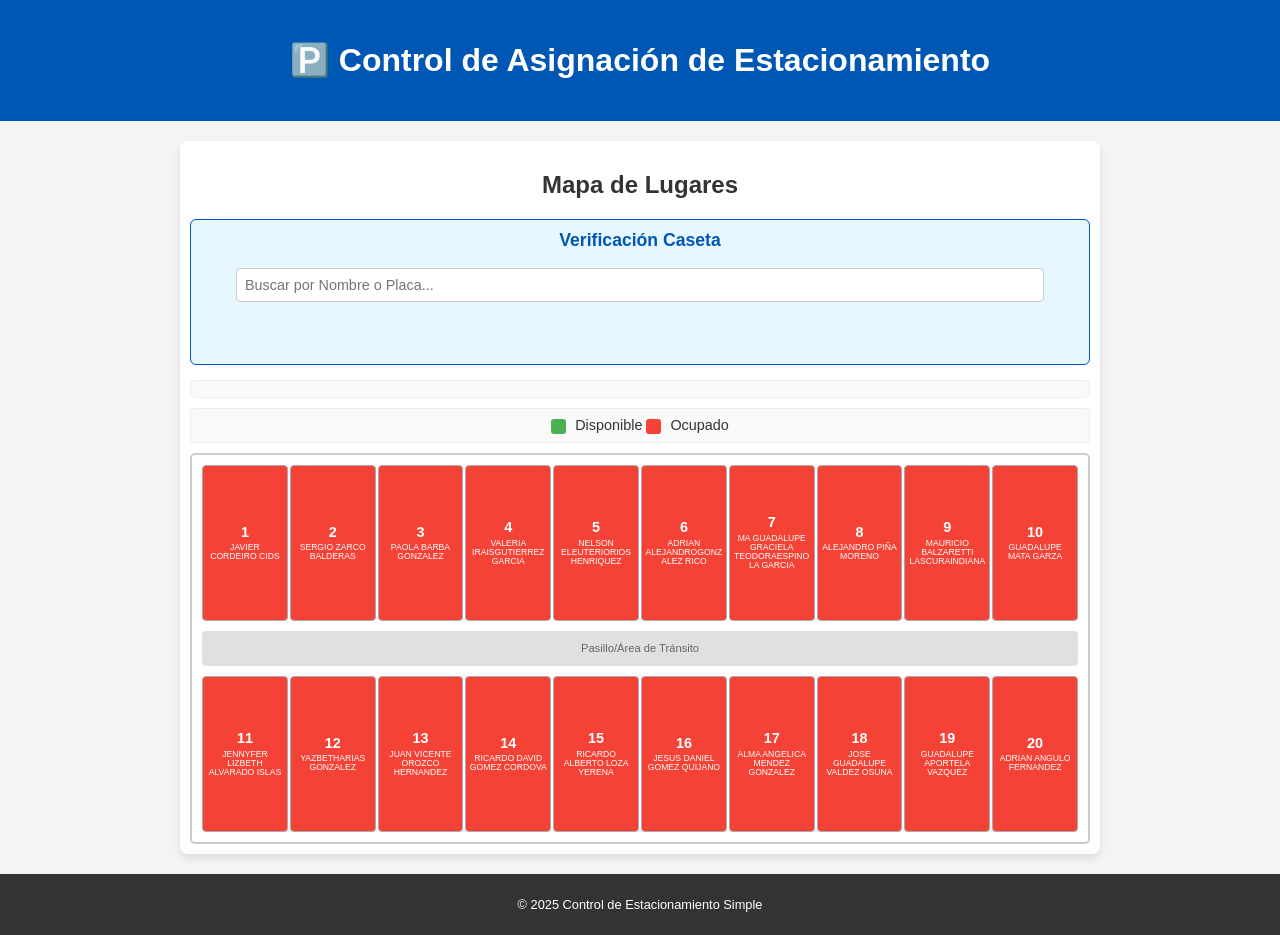
<file: index.html>
<!DOCTYPE html>
<html lang="es">
<head>
    <meta charset="UTF-8">
    <meta name="viewport" content="width=device-width, initial-scale=1.0">
    <title>Control de Estacionamiento</title>
    <link rel="stylesheet" href="styles.css"> 
</head>
<body>

    <header>
        <h1>🅿️ Control de Asignación de Estacionamiento</h1>
    </header>

    <main>
        <h2>Mapa de Lugares</h2>
        
        <div class="panel-control">
        <h3>Verificación Caseta</h3>
        <input type="text" id="inputBusqueda" placeholder="Buscar por Nombre o Placa..." onkeyup="buscarLugar()" onkeypress="return manejarEnter(event)">
        <p id="resultadoBusqueda" class="mensaje"></p>
    </div>
    <div class="leyenda">
        </div>

        <div class="leyenda">
            <span class="disponible"></span> Disponible
            <span class="ocupado"></span> Ocupado
        </div>

        <div class="estacionamiento-mapa">
    
    <div class="lugar ocupado" id="L-A1">
        1
        <span class="nombre-asignado">JAVIER CORDEIRO CIDS</span>
    </div>
    <div class="lugar ocupado" id="L-A2">
        2
        <span class="nombre-asignado">SERGIO ZARCO BALDERAS</span>
    </div>
    <div class="lugar ocupado" id="L-A3">
        3
        <span class="nombre-asignado">PAOLA BARBA GONZALEZ</span>
    </div>
    <div class="lugar ocupado" id="L-A4">
        4
        <span class="nombre-asignado">VALERIA IRAISGUTIERREZ GARCIA</span>
    </div>
    <div class="lugar ocupado" id="L-A5">
        5
        <span class="nombre-asignado">NELSON ELEUTERIORIOS HENRIQUEZ</span>
    </div>
    <div class="lugar ocupado" id="L-A6">
        6
        <span class="nombre-asignado">ADRIAN ALEJANDROGONZALEZ RICO</span>
    </div>
    <div class="lugar ocupado" id="L-A7">
        7
        <span class="nombre-asignado">MA GUADALUPE GRACIELA TEODORAESPINOLA GARCIA</span>
    </div>
    <div class="lugar ocupado" id="L-A8">
        8
        <span class="nombre-asignado">ALEJANDRO PIÑA MORENO</span>
    </div>
    <div class="lugar ocupado" id="L-A9">
        9
        <span class="nombre-asignado">MAURICIO BALZARETTI LASCURAINDIANA</span>
    </div>
    <div class="lugar ocupado" id="L-A10">
        10
        <span class="nombre-asignado">GUADALUPE MATA GARZA</span>
    </div>
    
    <div class="pasillo"></div>
    
    <div class="lugar ocupado" id="L-B1">
        11
        <span class="nombre-asignado">JENNYFER LIZBETH ALVARADO ISLAS</span>
    </div>
    <div class="lugar ocupado" id="L-B2">
        12
        <span class="nombre-asignado">YAZBETHARIAS GONZALEZ</span>
    </div>
    <div class="lugar ocupado" id="L-B3">
        13
        <span class="nombre-asignado">JUAN VICENTE OROZCO HERNANDEZ</span>
    </div>
    <div class="lugar ocupado" id="L-B4">
        14
        <span class="nombre-asignado">RICARDO DAVID GOMEZ CORDOVA</span>
    </div>
    <div class="lugar ocupado" id="L-B5">
        15
        <span class="nombre-asignado">RICARDO ALBERTO LOZA YERENA</span>
    </div>
    <div class="lugar ocupado" id="L-B6">
        16
        <span class="nombre-asignado">JESUS DANIEL GOMEZ QUIJANO</span>
    </div>
    <div class="lugar ocupado" id="L-B7">
        17
        <span class="nombre-asignado">ALMA ANGELICA MENDEZ GONZALEZ</span>
    </div>
    <div class="lugar ocupado" id="L-B8">
        18
        <span class="nombre-asignado">JOSE GUADALUPE VALDEZ OSUNA</span>
    </div>
    <div class="lugar ocupado" id="L-B9">
        19
        <span class="nombre-asignado">GUADALUPE APORTELA VAZQUEZ</span>
    </div>
    <div class="lugar ocupado" id="L-B10">
        20
        <span class="nombre-asignado">ADRIAN ANGULO FERNANDEZ</span>
    </div>

</div>
        
    </main>

    <footer>
        <p>&copy; 2025 Control de Estacionamiento Simple</p>
    </footer>
    <script src="script.js"></script>
    
    </body>

</html>
</file>
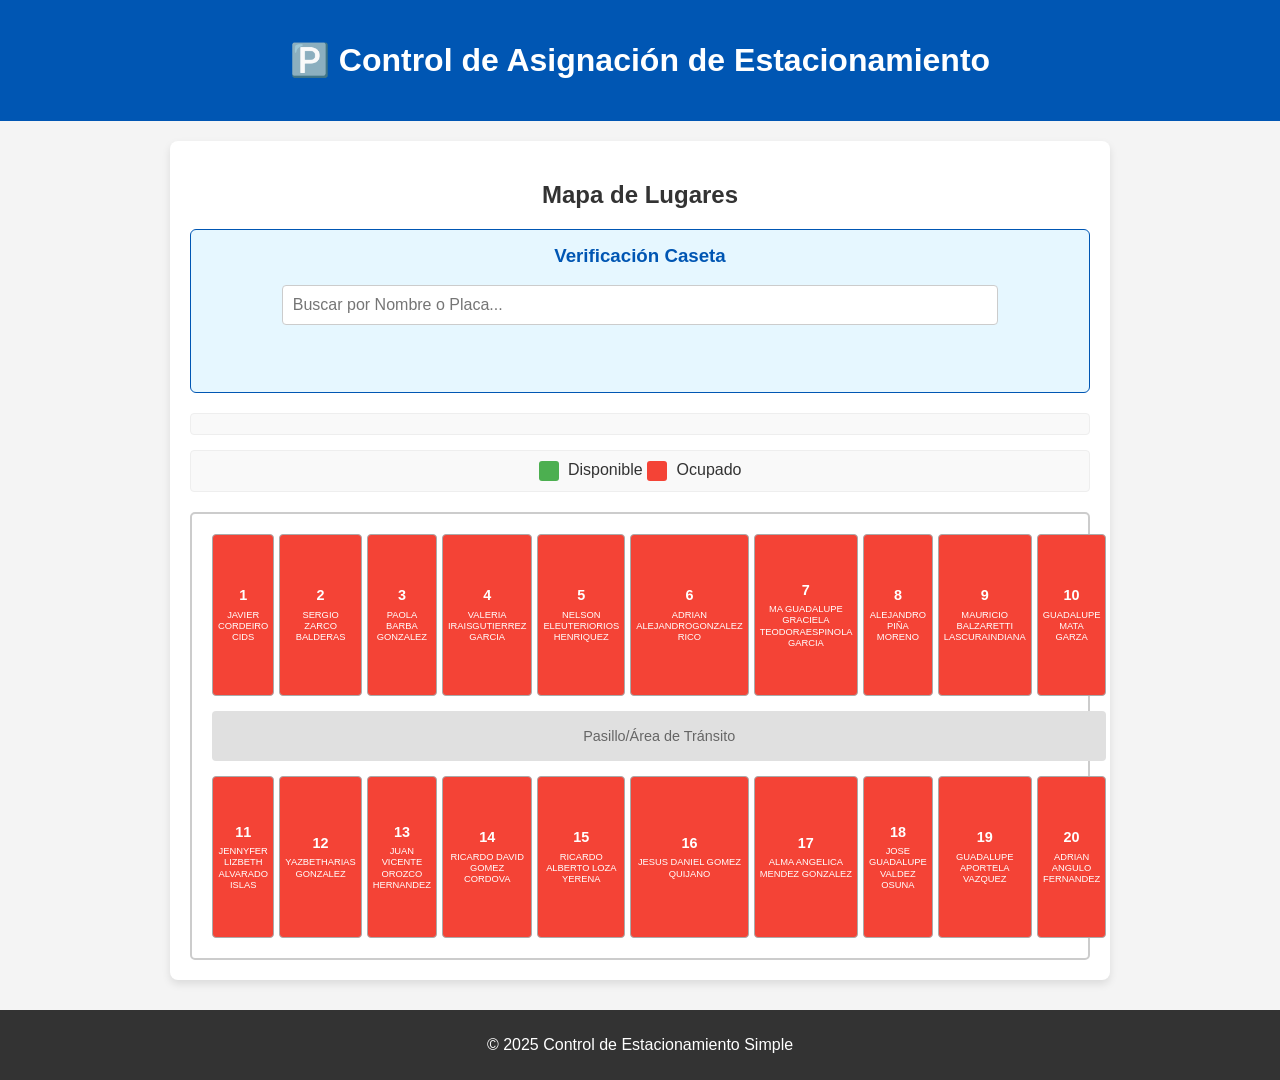
<file: estacionamiento/index.html>
<!DOCTYPE html>
<html lang="es">
<head>
    <meta charset="UTF-8">
    <meta name="viewport" content="width=device-width, initial-scale=1.0">
    <title>Control de Estacionamiento</title>
    <link rel="stylesheet" href="styles.css">
</head>
<body>

    <header>
        <h1>🅿️ Control de Asignación de Estacionamiento</h1>
    </header>

    <main>
        <h2>Mapa de Lugares</h2>
        
        <div class="panel-control">
        <h3>Verificación Caseta</h3>
        <input type="text" id="inputBusqueda" placeholder="Buscar por Nombre o Placa..." onkeyup="buscarLugar()" onkeypress="return manejarEnter(event)">
        <p id="resultadoBusqueda" class="mensaje"></p>
    </div>
    <div class="leyenda">
        </div>

        <div class="leyenda">
            <span class="disponible"></span> Disponible
            <span class="ocupado"></span> Ocupado
        </div>

        <div class="estacionamiento-mapa">
    
    <div class="lugar ocupado" id="L-A1">
        1
        <span class="nombre-asignado">JAVIER CORDEIRO CIDS</span>
    </div>
    <div class="lugar ocupado" id="L-A2">
        2
        <span class="nombre-asignado">SERGIO ZARCO BALDERAS</span>
    </div>
    <div class="lugar ocupado" id="L-A3">
        3
        <span class="nombre-asignado">PAOLA BARBA GONZALEZ</span>
    </div>
    <div class="lugar ocupado" id="L-A4">
        4
        <span class="nombre-asignado">VALERIA IRAISGUTIERREZ GARCIA</span>
    </div>
    <div class="lugar ocupado" id="L-A5">
        5
        <span class="nombre-asignado">NELSON ELEUTERIORIOS HENRIQUEZ</span>
    </div>
    <div class="lugar ocupado" id="L-A6">
        6
        <span class="nombre-asignado">ADRIAN ALEJANDROGONZALEZ RICO</span>
    </div>
    <div class="lugar ocupado" id="L-A7">
        7
        <span class="nombre-asignado">MA GUADALUPE GRACIELA TEODORAESPINOLA GARCIA</span>
    </div>
    <div class="lugar ocupado" id="L-A8">
        8
        <span class="nombre-asignado">ALEJANDRO PIÑA MORENO</span>
    </div>
    <div class="lugar ocupado" id="L-A9">
        9
        <span class="nombre-asignado">MAURICIO BALZARETTI LASCURAINDIANA</span>
    </div>
    <div class="lugar ocupado" id="L-A10">
        10
        <span class="nombre-asignado">GUADALUPE MATA GARZA</span>
    </div>
    
    <div class="pasillo"></div>
    
    <div class="lugar ocupado" id="L-B1">
        11
        <span class="nombre-asignado">JENNYFER LIZBETH ALVARADO ISLAS</span>
    </div>
    <div class="lugar ocupado" id="L-B2">
        12
        <span class="nombre-asignado">YAZBETHARIAS GONZALEZ</span>
    </div>
    <div class="lugar ocupado" id="L-B3">
        13
        <span class="nombre-asignado">JUAN VICENTE OROZCO HERNANDEZ</span>
    </div>
    <div class="lugar ocupado" id="L-B4">
        14
        <span class="nombre-asignado">RICARDO DAVID GOMEZ CORDOVA</span>
    </div>
    <div class="lugar ocupado" id="L-B5">
        15
        <span class="nombre-asignado">RICARDO ALBERTO LOZA YERENA</span>
    </div>
    <div class="lugar ocupado" id="L-B6">
        16
        <span class="nombre-asignado">JESUS DANIEL GOMEZ QUIJANO</span>
    </div>
    <div class="lugar ocupado" id="L-B7">
        17
        <span class="nombre-asignado">ALMA ANGELICA MENDEZ GONZALEZ</span>
    </div>
    <div class="lugar ocupado" id="L-B8">
        18
        <span class="nombre-asignado">JOSE GUADALUPE VALDEZ OSUNA</span>
    </div>
    <div class="lugar ocupado" id="L-B9">
        19
        <span class="nombre-asignado">GUADALUPE APORTELA VAZQUEZ</span>
    </div>
    <div class="lugar ocupado" id="L-B10">
        20
        <span class="nombre-asignado">ADRIAN ANGULO FERNANDEZ</span>
    </div>

</div>
        
    </main>

    <footer>
        <p>&copy; 2025 Control de Estacionamiento Simple</p>
    </footer>
    <script src="script.js"></script>
    
    </body>
</html>
</file>
<file: styles.css>
/* Estilos Generales */
body {
    font-family: Arial, sans-serif;
    background-color: #f4f4f4;
    color: #333;
    margin: 0;
    padding: 0;
    text-align: center;
}

header {
    background-color: #0056b3;
    color: white;
    padding: 20px 0;
    margin-bottom: 20px;
}

main {
    max-width: 900px;
    margin: 0 auto;
    padding: 10px; /* Reducido para móviles */
    background-color: white;
    border-radius: 8px;
    box-shadow: 0 4px 8px rgba(0,0,0,0.1);
}

/* Estilos del Mapa de Estacionamiento - OPTIMIZADO PARA PC/TABLET */
.estacionamiento-mapa {
    display: grid;
    /* 10 columnas para pantallas grandes */
    grid-template-columns: repeat(10, 1fr); 
    gap: 2px; /* Espacio reducido entre lugares */
    padding: 10px; 
    border: 2px solid #ccc;
    border-radius: 5px;
    margin-top: 10px;
}

.lugar {
    height: 150px; 
    width: auto; 
    display: flex;
    flex-direction: column; 
    align-items: center;
    justify-content: center;
    font-weight: bold;
    border: 1px solid #aaa;
    border-radius: 4px;
    cursor: pointer;
    transition: background-color 0.3s;
    font-size: 0.9em; 
    padding: 2px; /* Reducido el padding interno */
    line-height: 1.1; 
    overflow: hidden; 
}

.nombre-asignado {
    /* Ajustes para que los nombres largos quepan */
    font-size: 0.6em; /* Fuente más pequeña */
    font-weight: normal; 
    margin-top: 3px; 
    text-align: center;
    display: block; 
    word-break: break-word; /* Clave: Rompe las palabras que excedan el ancho */
    line-height: 1.05; 
    padding: 0 1px; 
}

/* Ocultamos el nombre si el lugar está disponible */
.disponible .nombre-asignado {
    display: none;
}

/* Colores de Estado */
.disponible {
    background-color: #4CAF50; /* Verde */
    color: white;
}

.ocupado {
    background-color: #f44336; /* Rojo */
    color: white;
    cursor: not-allowed;
}

/* Estilo del Pasillo */
.pasillo {
    background-color: #e0e0e0;
    height: 35px; /* Reducida la altura */
    grid-column: 1 / -1;
    margin: 8px 0; 
    display: flex;
    align-items: center;
    justify-content: center;
    font-size: 0.7em;
    color: #666;
    border-radius: 4px;
}
.pasillo::after {
    content: "Pasillo/Área de Tránsito";
}

/* Estilos para el Panel de Control de Caseta */
.panel-control {
    background-color: #e6f7ff;
    border: 1px solid #0056b3;
    padding: 10px; 
    margin-bottom: 15px; 
    border-radius: 6px;
}

.panel-control h3 {
    margin-top: 0;
    color: #0056b3;
    font-size: 1.1em; 
}

#inputBusqueda {
    width: 90%; 
    padding: 8px;
    margin-bottom: 10px;
    border: 1px solid #ccc;
    border-radius: 4px;
    font-size: 0.9em;
}

.mensaje {
    font-weight: bold;
    padding: 5px;
}

.mensaje.encontrado {
    color: #4CAF50;
}

.mensaje.no-encontrado {
    color: #f44336;
}

/* Leyenda */
.leyenda {
    margin-bottom: 10px;
    padding: 8px;
    border: 1px solid #eee;
    background-color: #f9f9f9;
    border-radius: 4px;
    font-size: 0.9em; 
}

.leyenda span {
    display: inline-block;
    width: 15px; 
    height: 15px;
    border-radius: 3px;
    margin-right: 5px;
    vertical-align: middle;
}

.leyenda .disponible {
    background-color: #4CAF50;
}

.leyenda .ocupado {
    background-color: #f44336;
}

footer {
    margin-top: 20px;
    padding: 10px 0;
    background-color: #333;
    color: white;
    font-size: 0.8em;
}

/* ========================================================== */
/* OPTIMIZACIÓN MÓVIL (MEDIA QUERY) - PARA PANTALLAS PEQUEÑAS */
/* ========================================================== */

@media (max-width: 600px) {
    
    /* Reducimos el padding general en móviles */
    main {
        padding: 5px; 
    }

    /* Cambiamos la estructura del mapa de 10 a 5 columnas para dar más ancho a los nombres */
    .estacionamiento-mapa {
        grid-template-columns: repeat(5, 1fr); 
        gap: 5px; /* Dejamos un poco más de espacio entre cuadros */
        padding: 5px;
    }
    
    /* Aseguramos que el pasillo ocupe el nuevo ancho de 5 columnas */
    .pasillo {
        grid-column: 1 / -1; /* Ocupa todas las 5 columnas */
    }

    /* Ajustamos el tamaño de los lugares para la nueva proporción */
    .lugar {
        height: 100px; /* Reducimos la altura */
    }

    /* Damos un poco más de tamaño al nombre para mejor legibilidad con el nuevo ancho */
    .nombre-asignado {
        font-size: 0.7em; 
        line-height: 1.1;
    }

    /* Hacemos más pequeña la leyenda para ahorrar espacio */
    .leyenda {
        font-size: 0.8em;
    }
    /* ========================================================== */
/* OPTIMIZACIÓN EXTREMA (IPHONE SE y similares) */
/* Se activa en pantallas muy estrechas (< 360px) para usar 4 columnas */
/* ========================================================== */

@media (max-width: 360px) {
    
    /* Cambiamos la estructura del mapa de 5 a 4 columnas */
    .estacionamiento-mapa {
        grid-template-columns: repeat(4, 1fr); 
        gap: 5px; /* Mantenemos un buen espacio */
        padding: 5px;
    }
    
    /* Aseguramos que el pasillo ocupe el nuevo ancho de 4 columnas */
    .pasillo {
        grid-column: 1 / -1; 
    }

    /* Reducimos la altura de los lugares aún más si es necesario */
    .lugar {
        height: 90px; 
    }
    
    /* Ajustamos el tamaño de fuente del nombre */
    .nombre-asignado {
        font-size: 0.65em; /* Ligeramente más grande que 0.6em para aprovechar el espacio */
    }
}
}
</file>
<file: estacionamiento/styles.css>
/* Estilos Generales */
body {
    font-family: Arial, sans-serif;
    background-color: #f4f4f4;
    color: #333;
    margin: 0;
    padding: 0;
    text-align: center;
}

header {
    background-color: #0056b3;
    color: white;
    padding: 20px 0;
    margin-bottom: 20px;
}

main {
    max-width: 900px;
    margin: 0 auto;
    padding: 20px;
    background-color: white;
    border-radius: 8px;
    box-shadow: 0 4px 8px rgba(0,0,0,0.1);
}

/* Estilos del Mapa de Estacionamiento - ¡NUEVOS AJUSTES CRÍTICOS! */
.estacionamiento-mapa {
    display: grid;
    /* Creamos 10 columnas, una para cada lugar de la fila */
    grid-template-columns: repeat(10, 1fr); 
    gap: 5px; /* Espacio reducido entre lugares */
    padding: 20px;
    border: 2px solid #ccc;
    border-radius: 5px;
    margin-top: 20px;
}
.lugar {
    height: 150px; 
    width: auto; 
    /* El resto de estilos para centrar el texto se mantienen */
    display: flex;
    flex-direction: column; /* CRUCIAL: Apila el número de lugar y el nombre */
    align-items: center;
    justify-content: center;
    font-weight: bold;
    border: 1px solid #aaa;
    border-radius: 4px;
    cursor: pointer;
    transition: background-color 0.3s;
    font-size: 0.9em; 
    padding: 5px; /* Añadimos un poco de padding */
    line-height: 1.2; /* Espaciado de línea para nombres largos */
}
.nombre-asignado {
    /* Estilo para el nombre de la persona */
    font-size: 0.65em; /* Fuente más pequeña para que quepa */
    font-weight: normal; /* Menos énfasis que el número de lugar */
    margin-top: 5px; /* Separa el nombre del número de lugar */
    text-align: center;
    display: block; /* Asegura que ocupe su propia línea */
}

/* Colores de Estado */
.disponible {
    background-color: #4CAF50; /* Verde */
    color: white;
}

.ocupado {
    background-color: #f44336; /* Rojo */
    color: white;
    cursor: not-allowed; /* Indica que no se puede seleccionar */
}

/* Estilo del Pasillo */
.pasillo {
    /* El pasillo se extiende a lo largo de las 10 columnas */
    background-color: #e0e0e0;
    height: 50px; /* Altura para simular el ancho de la calle */
    grid-column: 1 / -1; /* Se extiende desde la columna 1 hasta la última (10) */
    margin: 10px 0;
    display: flex;
    align-items: center;
    justify-content: center;
    font-size: 0.9em;
    color: #666;
    border-radius: 4px;
}
.pasillo::after {
    content: "Pasillo/Área de Tránsito";
}

/* Estilos para el Panel de Control de Caseta */
.panel-control {
    background-color: #e6f7ff; /* Fondo azul claro */
    border: 1px solid #0056b3;
    padding: 15px;
    margin-bottom: 20px;
    border-radius: 6px;
}

.panel-control h3 {
    margin-top: 0;
    color: #0056b3;
}

#inputBusqueda {
    width: 80%;
    padding: 10px;
    margin-bottom: 10px;
    border: 1px solid #ccc;
    border-radius: 4px;
    font-size: 1em;
}

.mensaje {
    font-weight: bold;
    padding: 5px;
}

.mensaje.encontrado {
    color: #4CAF50; /* Verde */
}

.mensaje.no-encontrado {
    color: #f44336; /* Rojo */
}

/* Leyenda */
.leyenda {
    margin-bottom: 15px;
    padding: 10px;
    border: 1px solid #eee;
    background-color: #f9f9f9;
    border-radius: 4px;
}

.leyenda span {
    display: inline-block;
    width: 20px;
    height: 20px;
    border-radius: 3px;
    margin-right: 5px;
    vertical-align: middle;
}

.leyenda .disponible {
    background-color: #4CAF50;
}

.leyenda .ocupado {
    background-color: #f44336;
}

footer {
    margin-top: 30px;
    padding: 10px 0;
    background-color: #333;
    color: white;
}
</file>
